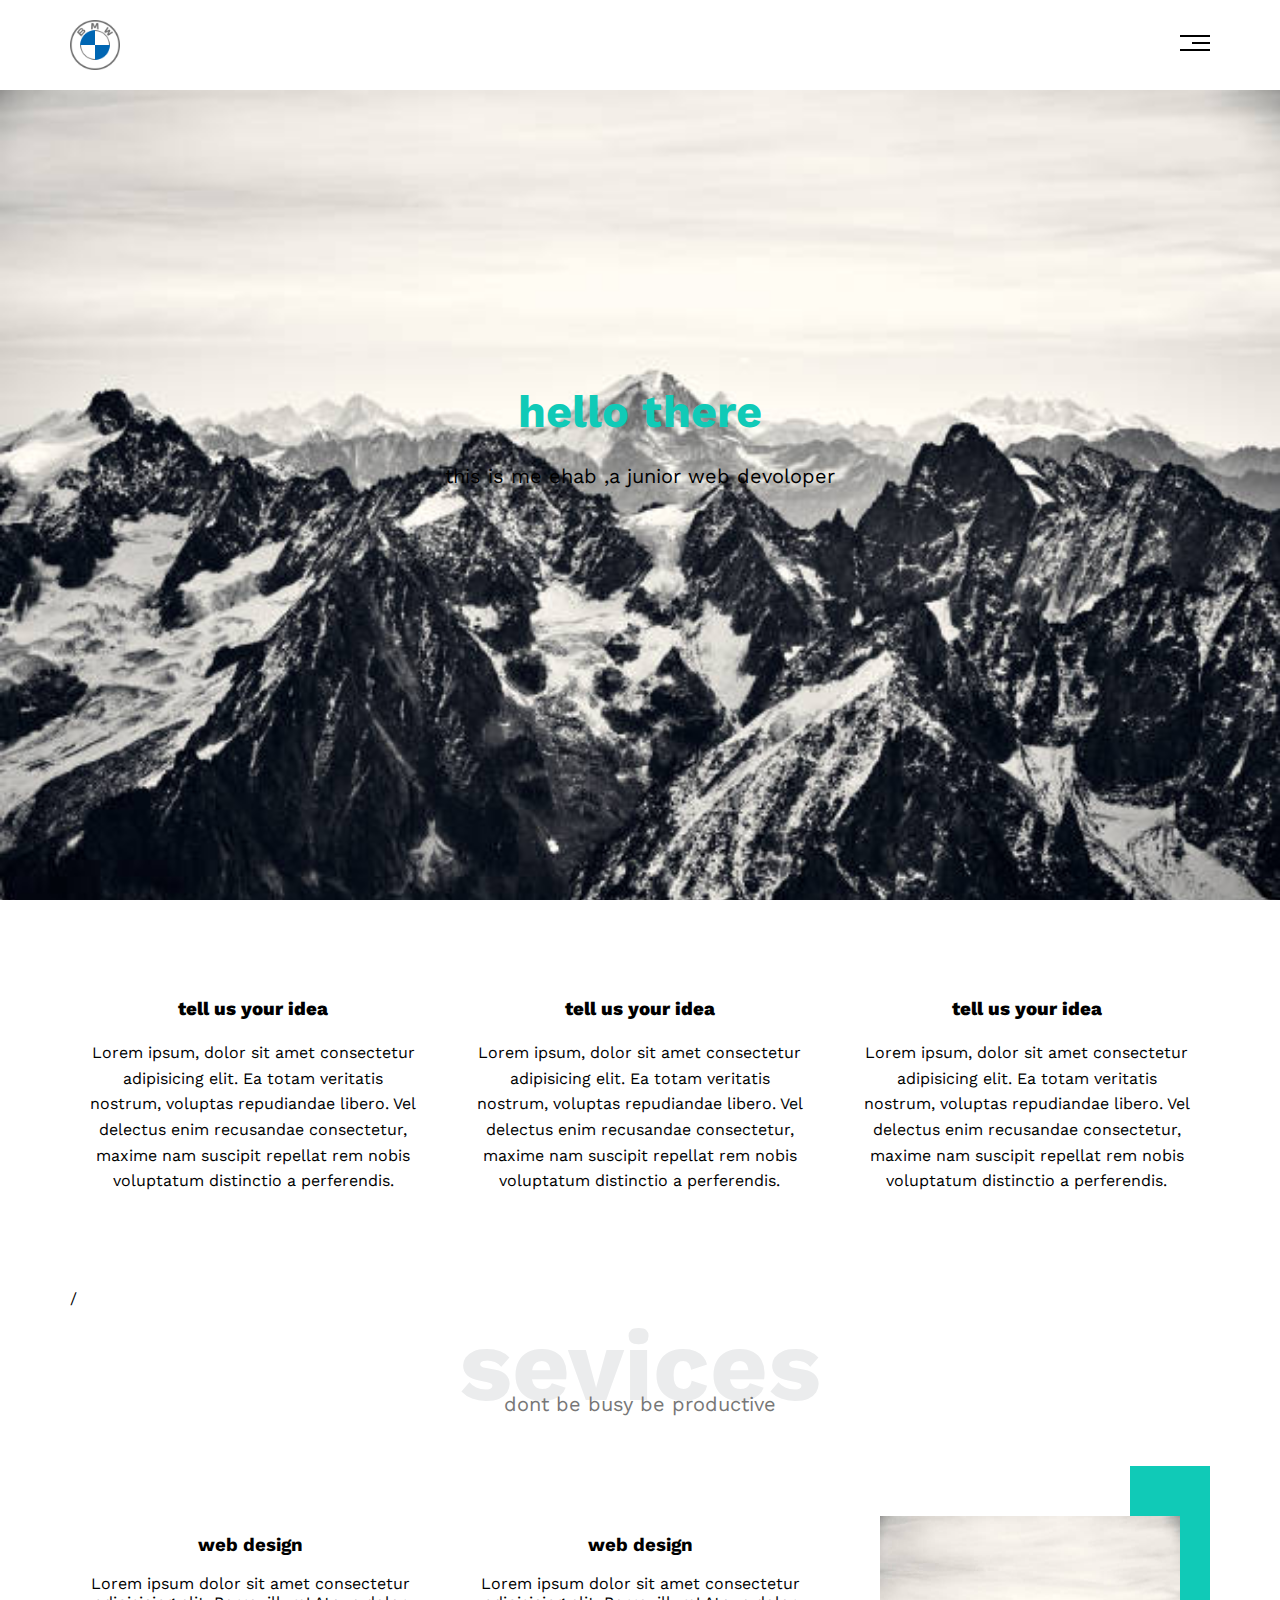
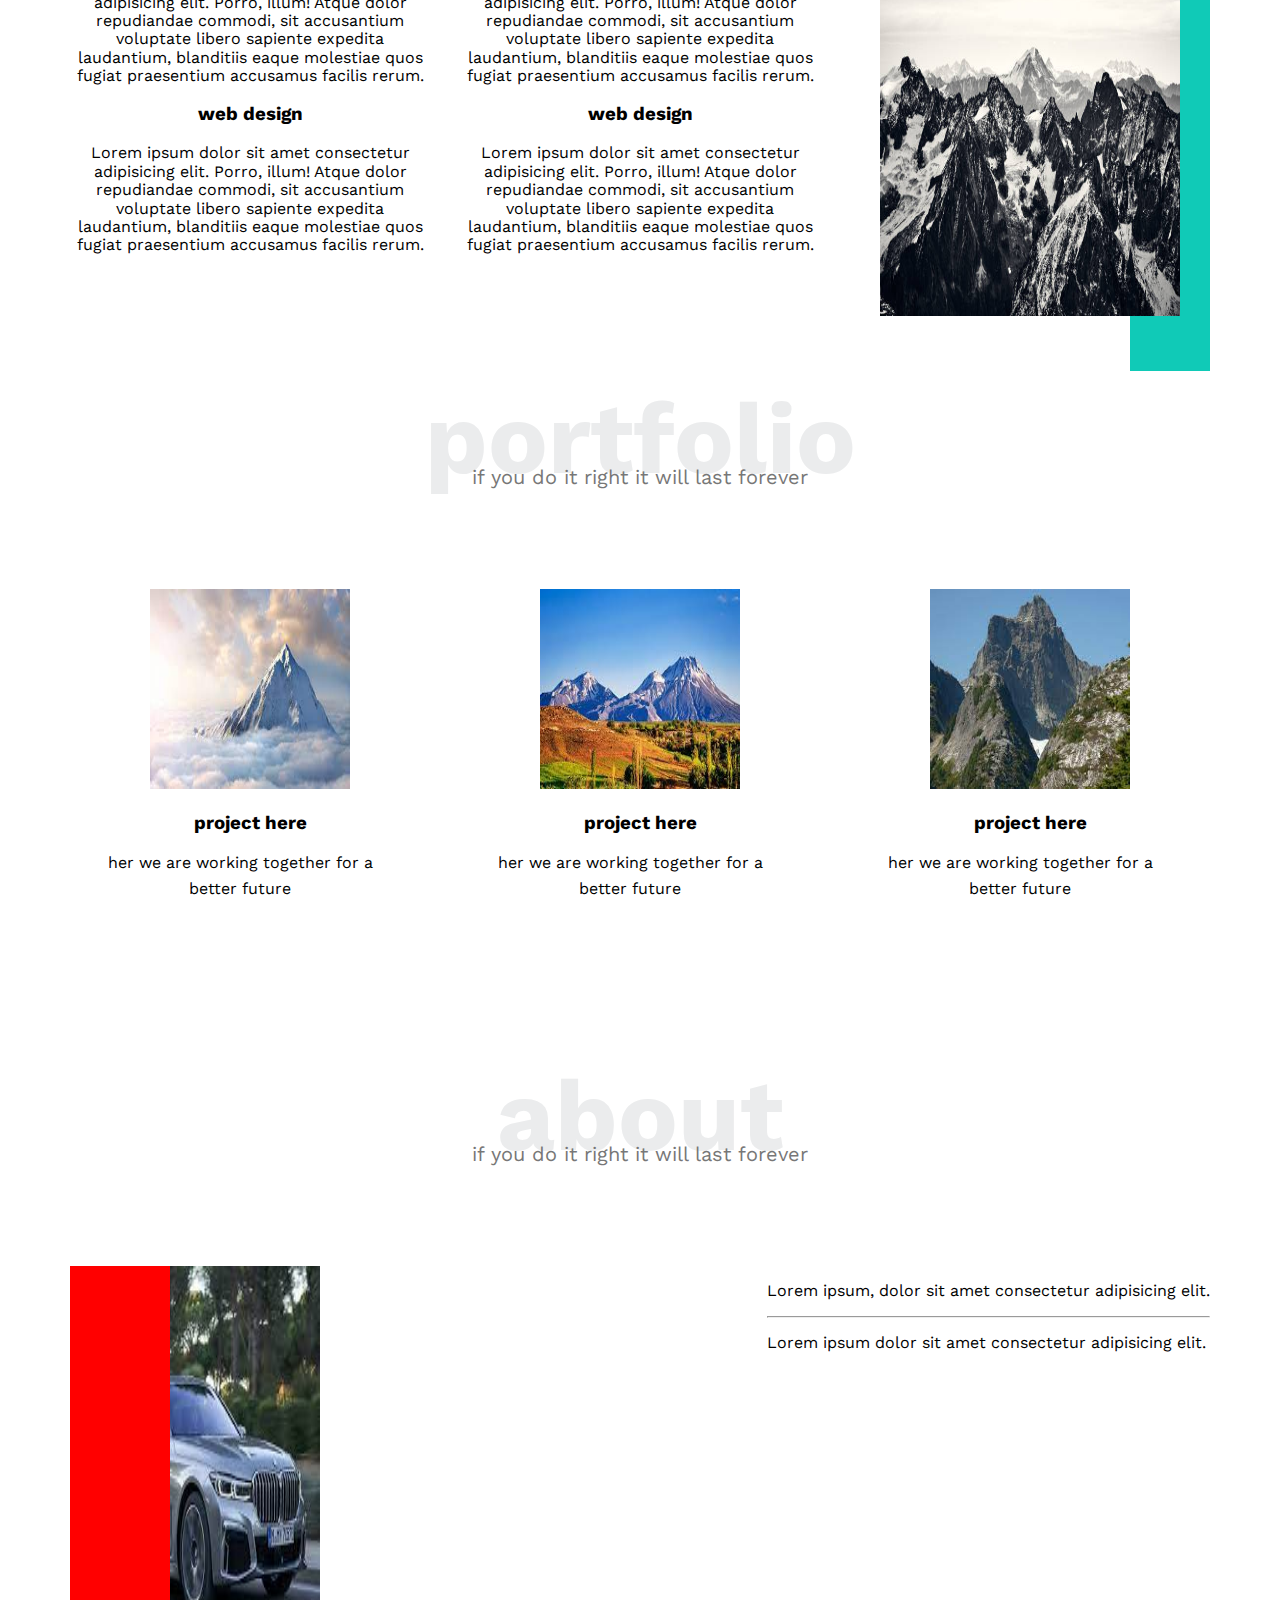
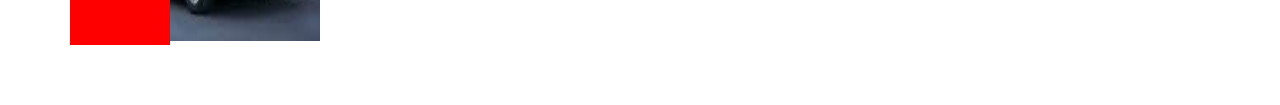
<file: index.html>
<!DOCTYPE html>
<html lang="en">
<head>
    <meta charset="UTF-8">
    <meta http-equiv="X-UA-Compatible" content="IE=edge">
    <meta name="viewport" content="width=device-width, initial-scale=1.0">
    <title>leaon template one</title>
    <link rel="stylesheet" href="css/leon.css">
    <link rel="stylesheet" href="css/normalize.css">
    <link rel="stylesheet" href="css/all.min.css">
    <link rel="preconnect" href="https://fonts.googleapis.com">
<link rel="preconnect" href="https://fonts.gstatic.com" crossorigin>
<link href="https://fonts.googleapis.com/css2?family=Work+Sans:wght@200;300;400;500;600;700;800&display=swap" rel="stylesheet">

</head>
<body>
    <!-- start header -->
    <div class="header">
        <div class="container">
            <img  class="logo" src="imgs/BMW_logo_(gray).svg.png" alt="">
            <div class="links">
                <span class="icon">
                    <span></span>
                    <span></span>
                    <span></span>
                </span>
                <ul>
                    <li><a href="#services">services</a></li>
                    <li><a href="#portfolio">portfolio</a></li>
                    <li><a href="#about">about</a></li>
                    <li><a href="#contact">contact</a></li>
                </ul>    
            </div>
        </div>
    </div>
    <!-- end header -->
    <!-- start landing  -->
    <div class="landing">
        <div class="intro-text">
            <h1>hello there</h1>
            <p>this is me ehab ,a junior web devoloper</p>
        </div>
    </div>
    <!-- end  landing  -->
    <!-- start features  -->
    <div class="features">
        <div class="container">
            <div class="feat">
                <h3>tell us your idea</h3>
                <p>Lorem ipsum, dolor sit amet consectetur adipisicing elit. Ea totam veritatis nostrum, voluptas repudiandae libero. Vel delectus enim recusandae consectetur, maxime nam suscipit repellat rem nobis voluptatum distinctio a perferendis.</p>
            </div>
            <div class="feat">
                <h3>tell us your idea</h3>
                <p>Lorem ipsum, dolor sit amet consectetur adipisicing elit. Ea totam veritatis nostrum, voluptas repudiandae libero. Vel delectus enim recusandae consectetur, maxime nam suscipit repellat rem nobis voluptatum distinctio a perferendis.</p>
            </div>
            <div class="feat">
                <h3>tell us your idea</h3>
                <p>Lorem ipsum, dolor sit amet consectetur adipisicing elit. Ea totam veritatis nostrum, voluptas repudiandae libero. Vel delectus enim recusandae consectetur, maxime nam suscipit repellat rem nobis voluptatum distinctio a perferendis.</p>
            </div>
        </div>
    </div>
    <!-- end features  -->
    <!-- start services -->
    <div class="services">
        <div class="container">/
            <h2 class="special-heading">sevices</h2>
            <p>dont be busy be productive</p>
            <div class="services-content">
                <div class="col">
                    <div class="serv">
                        <div class="text">
                            <h3>web design</h3>
                            <p>Lorem ipsum dolor sit amet consectetur adipisicing elit. Porro, illum! Atque dolor repudiandae commodi, sit accusantium voluptate libero sapiente expedita laudantium, blanditiis eaque molestiae quos fugiat praesentium accusamus facilis rerum.</p>
                        </div>
                    </div>
                    <div class="serv">
                        <div class="text">
                            <h3>web design</h3>
                            <p>Lorem ipsum dolor sit amet consectetur adipisicing elit. Porro, illum! Atque dolor repudiandae commodi, sit accusantium voluptate libero sapiente expedita laudantium, blanditiis eaque molestiae quos fugiat praesentium accusamus facilis rerum.</p>
                        </div>
                    </div>
                </div>
                <div class="col">
                    <div class="serv">
                        <div class="text">
                            <h3>web design</h3>
                            <p>Lorem ipsum dolor sit amet consectetur adipisicing elit. Porro, illum! Atque dolor repudiandae commodi, sit accusantium voluptate libero sapiente expedita laudantium, blanditiis eaque molestiae quos fugiat praesentium accusamus facilis rerum.</p>
                        </div>
                    </div>
                    <div class="serv">
                        <div class="text">
                            <h3>web design</h3>
                            <p>Lorem ipsum dolor sit amet consectetur adipisicing elit. Porro, illum! Atque dolor repudiandae commodi, sit accusantium voluptate libero sapiente expedita laudantium, blanditiis eaque molestiae quos fugiat praesentium accusamus facilis rerum.</p>
                        </div>
                    </div>
                </div>
                <div class="col">
                    <div class="img image" >
                        <img class="img1" src="imgs/istockphoto-1206682986-612x612.jpg" alt="">
                    </div>
                </div>
            </div>
        </div>
    </div>
    <!-- end services -->
    <!-- start portfolio  -->
    <div class="portfolio">
        <div class="container">
                <h2 class="special-heading">portfolio</h2>
                <p>if you do it right it will last forever</p>
                <div class="portfolio-content">
                    <div class="card">
                        <img src="imgs/mountain1.jpg" alt="">
                        <div class="info">
                            <h3>project here </h3>
                            <p> her we are working together for a better future</p>
                        </div>
                    </div>
                    <div class="card">
                        <img src="imgs/mountain2jpg.jpg" alt="">
                        <div class="info">
                            <h3>project here </h3>
                            <p> her we are working together for a better future</p>
                        </div>
                    </div>
                    <div class="card">
                        <img src="imgs/mountain3.jpg" alt="">
                        <div class="info">
                            <h3>project here </h3>
                            <p> her we are working together for a better future</p>
                        </div>
                    </div>
                </div>
                
        </div>
    </div>
    <!-- end portfolio  -->
    <!-- start about  -->
    <div class="about">
        <div class="container">
                <h2 class="special-heading">about</h2>
                <p>if you do it right it will last forever</p>
                <div class="about-content">
                  <div class="about-image">
                    <img src="imgs/download.jpg" alt="">
                  </div>
                  <div class="about-text">
                    <p>Lorem ipsum, dolor sit amet consectetur adipisicing elit.</p>
                    <hr>
                    <p>Lorem ipsum dolor sit amet consectetur adipisicing elit.</p>
                </div>
                </div>
                
        </div>
    </div>
    <!-- end about  -->
</body>
</html>
</file>
<file: css/leon.css>
/* start variables  */
:root {
    --main-color:#10cab7;
    --main-padding :60px
}

/* end variables */
/* start global rules  */
*{
    -webkit-box-sizing: border-box;
    -moz-box-sizing: border-box;
    box-sizing: border-box;
}
body{
    font-family: "work sans", sans-serif;
}
ul {
    list-style: none;
}

.container {
    padding-left: 15px;
    padding-right: 15px;
    margin-left: auto;
    margin-right: auto;
}
@media (min-width:768px){
    .container {
        width:750px;
    }
}
@media (min-width:992px){
    .container {
        width:970px;
    }
}
@media (min-width:1200px){
    .container {
        width:1170px;
    }
}
/* end global rules  */
/* start header  */
.logo {
    width: 50px;
    height: 50px;
}
.header {
    padding: 20px;
}
.header .container {
    display: flex;
    justify-content: space-between;
    align-items: center;
}
.header .links {
    position: relative;
}
.header .links:hover .icon span:nth-child(2) {
    width: 100%;
}
.icon {
    width: 30px;
    display: flex;
    flex-wrap: wrap;
    justify-content: flex-end;
    
}
.icon span {
    background-color: black;
    margin-bottom: 5px;
    height: 2px;
}
.icon span:first-child {
    width: 100%;
}
.icon span:nth-child(2){
    width: 60%;
    transition: .3s;
}
.icon span:last-child{
    width: 100%;
}
.links ul {
    position: absolute;
    background-color: #aaa;
    right: 0;
    top: calc(100% + 15px);
    width: 200px;
    padding: 0;
    margin: 0;
    display: none;
}
.links:hover ul {
    display: block;
}
.links ul:before {
    content: '';
    border-width: 10px;
    border-style: solid;
    border-color: transparent transparent #aaa transparent;
    position: absolute;
    right: 5px;
    top: -20px;
}

.links ul li a {
    text-decoration: none;
    display: block;
    padding: 15px;
    color: #333;
    transition: .3s;
    
}
.links ul li:not(:last-child) a {
    border-bottom: 1px solid #ddd;
}
.links ul li a:hover {
    padding-left: 25px;
}
/* end header  */
/* start landing  */
.landing {
    background-image: url(../imgs/istockphoto-1206682986-612x612.jpg);
    background-size: cover;
    height: calc(100vh - 90px);
}
.landing .intro-text {
    position: absolute;
    top: 50%;
    left: 50%;
    transform: translate(-50%,-50%);
    text-align: center;
}
.landing .intro-text h1 {
    margin: 0;
    font-weight: bold;
    font-size: 45px;
    color: var(--main-color);
}
.landing .intro-text p {
    font-size: 20px;
    line-height: 1.8;
}
/* end landing  */
/* start feature  */
.features {
    padding-top: 60px;
    padding-bottom: 60px;
}
.features .container {
    display: grid;
    grid-template-columns: repeat(auto-fill, minmax(300px, 1fr));
    grid-gap: 20px;
}
.features .container .feat {
    padding: 20px;
    text-align: center;
}
.features .container .feat h3 {
    font-weight: 800;
    margin-bottom: 20px;
}
.features .container .feat p {
    line-height: 1.6;
}
/* end feature  */
/* start services */
.special-heading{
    color: #ebeced;
    font-size: 100px;
    text-align: center;
    margin: 0;
}
.special-heading + p {
    margin: -30px 0 0;
    color:#777 ;
    text-align: center;
    font-size: 20px;
    margin-bottom: 100px;
}
@media(max-width:767px){
    .special-heading {
        font-size: 60px;
    }
    .special-heading + p {
        margin-top: -20px;
    }
}
.services .services-content {
    display: grid;
    grid-template-columns: repeat(auto-fill, minmax(300px, 1fr));
    grid-gap: 30px;
    margin-top: 100px;
}
.services .services-content .serv {
    text-align: center;
    
}
.services .services-content .img {
    text-align: center;
    position: relative;
}
.services .services-content  .img::before{
    content: '';
    background-color: var(--main-color);
    width: 80px;
    height: calc(100% + 100px);
    position: absolute;
    right: 0px;
    top: -50px;
    z-index: -1;
}
@media(max-width:1199px) {
    .img {
        display: none;
    }
}
.img img {
    width: 300px;
    height: 400px;
}

/* end services */
/* start portfolio  */
.portfolio {
    padding-top: var(--main-padding);
    padding-bottom: var(--main-padding);
}
.portfolio .portfolio-content {
    display: grid;
    grid-template-columns: repeat(auto-fill, minmax(300px, 1fr));
    grid-gap: 30px;
}
.portfolio .portfolio-content .card img {
    width: 200px;
    height: 200px;
    text-align: center;
    
}
.portfolio .portfolio-content .card  {
    text-align: center;
   

}
.portfolio .portfolio-content .card .info {
    padding: 20px;
}
.portfolio .portfolio-content .card .info h3 {
    margin: 0;
}
.portfolio .portfolio-content .card .info p {
    width: 300px;
    line-height: 1.6;
}
/* end portfolio  */
/* start about  */
.about  {
    padding-top: var(--main-padding);
    padding-bottom: var(--main-padding);
}
.about-content {
    display: flex;
    flex-wrap: wrap;
    justify-content: space-between;
}
.about .about-content  .about-image img{
    
    width: 250px;
    height: 375px;
}
.about .about-content  .about-image {
    position: relative;
}
.about .about-content  .about-image::before {
    content: '';
    position: absolute;
    width: 100px;
    height: 100%;
    background-color: red;
    left: 0;
    display: block;
    
}
.about .about-content  .about-image img::after {
    content: '';
    position: absolute;
}
.about .about-content .about-text {
  
}
/* end about  */
</file>
